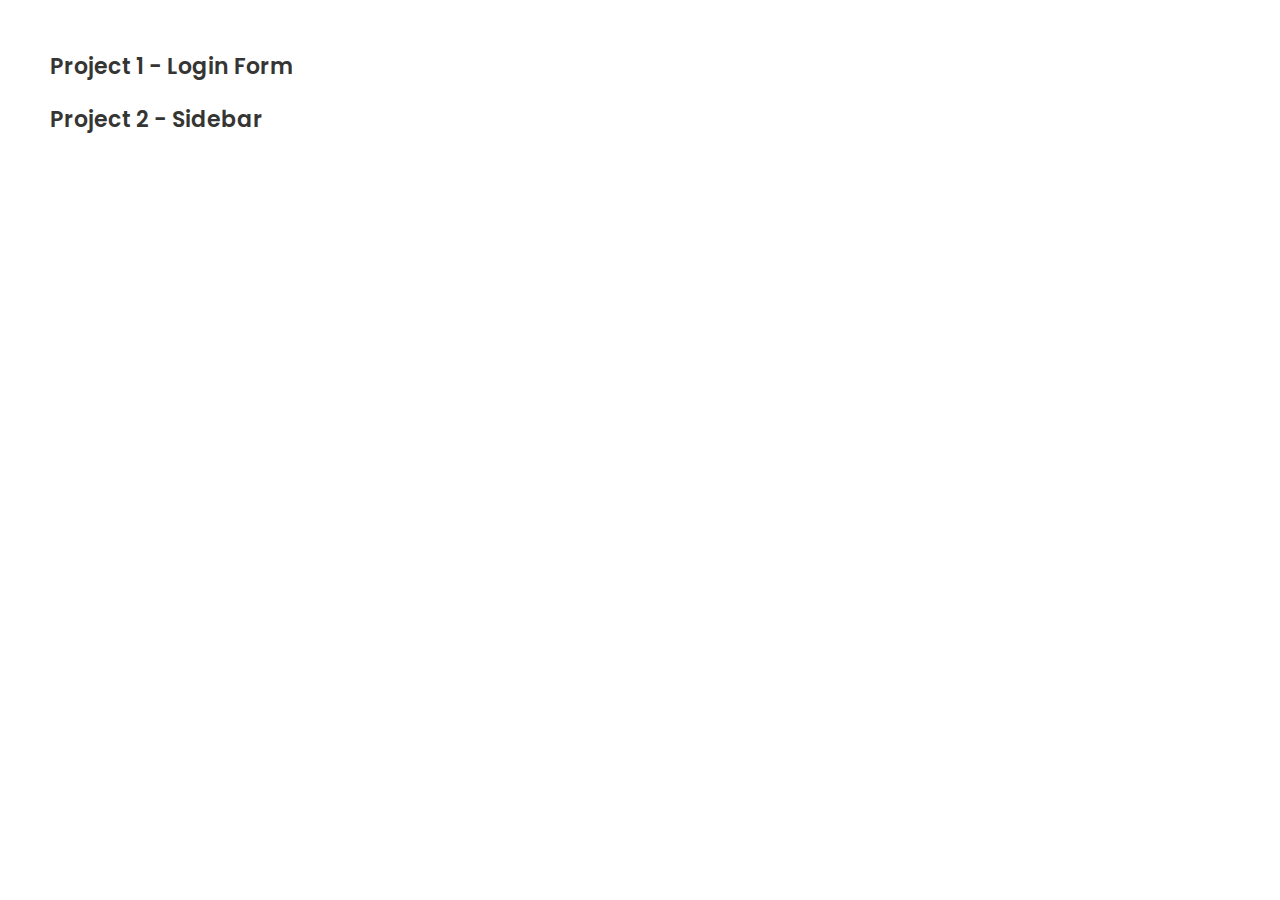
<file: index.html>
<!DOCTYPE html>
<html lang="en">

<head>
    <meta charset="UTF-8">
    <meta http-equiv="X-UA-Compatible" content="IE=edge">
    <meta name="viewport" content="width=device-width, initial-scale=1.0">
    <title>Sidebar</title>
    <link
        href="https://fonts.googleapis.com/css2?family=Poppins:ital,wght@0,100;0,200;0,300;0,400;0,500;0,600;0,700;0,800;0,900;1,100;1,200;1,300;1,400;1,500;1,600;1,700;1,800;1,900&display=swap"
        rel="stylesheet">

    <style>
        * {
            margin: 0;
            padding: 0;
            outline: 0;
            box-sizing: border-box;
        }

        body {
            margin: 0;
            padding: 0;
            font-family: 'Poppins', sans-serif;
        }

        .projects {
            padding: 50px;
        }

        h3 a {
            display: flex;
            text-decoration: none;
            font-size: 22px;
            color: rgb(53, 53, 51);
            font-weight: 600;
            margin-bottom: 20px;
        }
    </style>
</head>

<body>

    <div class="projects">
        <h3> <a href="./LoginForm/index.html">
                Project 1 - Login Form
            </a></h3>
        <h3><a href="./sidebar/index.html">
                Project 2 - Sidebar
            </a></h3>
    </div>

    <!-- JS -->
    <!-- <script src="./static/js/app.js"></script> -->

</body>

</html>
</file>
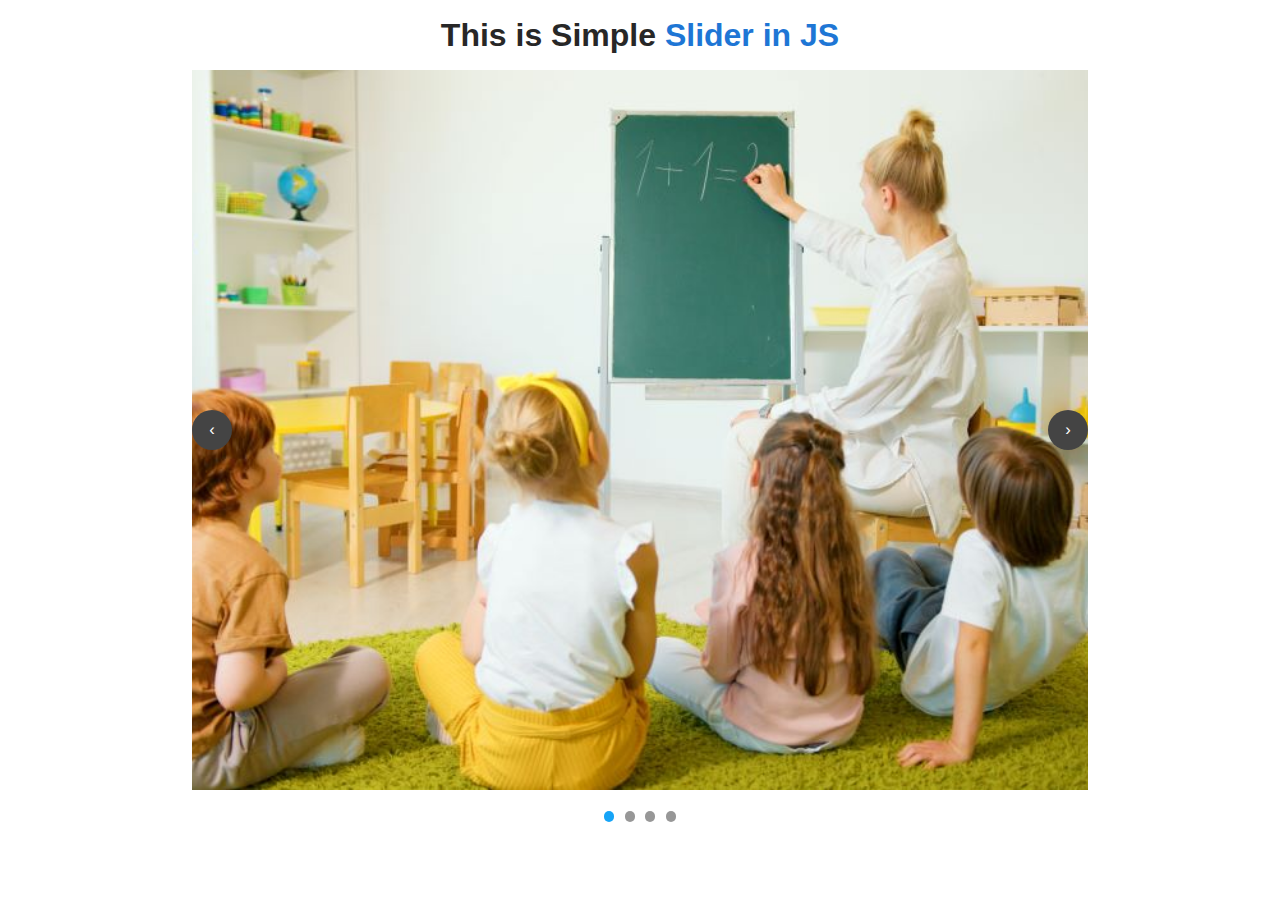
<file: slider/index.html>
<!DOCTYPE html>
<html lang="en">
  <head>
    <meta charset="UTF-8" />
    <meta name="viewport" content="width=device-width, initial-scale=1.0" />
    <title>Slider With JS</title>
    <link rel="stylesheet" href="style.css" />
  </head>
  <body>
    <div class="slider-container">
      <h2 class="heading">This is Simple <span>Slider in JS</span></h2>
      <div class="slider-wrapper">
        <div class="slider-slides">
          <div class="slider-item active">
            <div class="image">
              <img src="./images/1.jpg" alt="Slider 1" />
            </div>
          </div>
          <div class="slider-item">
            <div class="image">
              <img src="./images/2.jpg" alt="Slider 1" />
            </div>
          </div>
          <div class="slider-item">
            <div class="image">
              <img src="./images/3.jpg" alt="Slider 1" />
            </div>
          </div>
          <div class="slider-item">
            <div class="image">
              <img src="./images/4.jpg" alt="Slider 1" />
            </div>
          </div>
        </div>
        <div class="slider-dots">
          <!-- <button class="dot active"><span></span></button>
          <button class="dot"><span></span></button>
          <button class="dot"><span></span></button>
          <button class="dot"><span></span></button> -->
        </div>
        <div class="slider-indicators">
          <button class="prev"><span> &#8249; </span></button>
          <button class="next"><span> &#8250; </span></button>
        </div>
      </div>
    </div>

    <!-- Script -->
    <script src="./app.js"></script>
    <script>
      //   slider();
    </script>
  </body>
</html>
</file>
<file: slider/style.css>
/* Variables */
:root {
  /* Fonts */
  --lato-font: "Lato", sans-serif;
  --montserrate-font: "Montserrat", sans-serif;

  /* Colors */
  --primary: #db4437;
  --secondary: #297b3f;
  --dark: #222222;
  --dark-alt: #444444;
  --light: #ffffff;
  --light-alt: #eeeeee;
  --animate-duration: 1s;
  --animate-delay: 0.9s;

  /* Shadow */
}

/* Default */
* {
  margin: 0;
  padding: 0;
  outline: 0;
  box-sizing: border-box;
  -webkit-font-smoothing: antialiased;
  -moz-osx-font-smoothing: grayscale;
  scrollbar-color: var(--primary) transparent;
  scrollbar-width: thin;
}

*::selection {
  background: var(--dark);
  color: var(--light);
}

::-webkit-scrollbar {
  width: 5px;
  background: var(--dark);
}
::-webkit-scrollbar-thumb {
  background: var(--primary);
}

html {
  scroll-behavior: smooth;
}

body {
  margin: 0;
  padding: 0;
  font-family: var(--lato-font);
  background: var(--light);
  overflow-x: hidden;
  position: relative;
}

h1,
h2,
h3,
h4,
h5,
h6,
a,
p,
b,
i,
u,
ul,
ol,
li,
span {
  margin: 0;
  padding: 0;
  list-style: none;
  text-decoration: none;
  line-height: 100%;
}

a:hover {
  text-decoration: none;
}

img,
video {
  width: 100%;
  height: auto;
}

p {
  font-size: 16px;
  font-weight: 400;
  color: var(--dark-alt);
  line-height: 1.55;
}

p a {
  color: var(--dark);
  transition: 0.5s ease all;
}

p a:hover {
  color: var(--primary);
}

.heading {
  font-size: 2.5vw;
  margin-bottom: 1.5vw;
  margin-top: 1.5vw;
  text-align: center;
  color: #272727;
}

.heading span {
  color: #1e76d5;
}

/* Slider CSS */
.slider-container {
  background: #fff;
  position: relative;
}
.slider-container .slider-wrapper {
  height: 80vh;
  min-height: 300px;
  position: relative;
  width: 70%;
  margin: auto;
}
.slider-container .slider-slides {
  display: flex;
  align-items: center;
  justify-content: center;
  height: 80vh;
  min-height: 300px;
  position: relative;
  width: 100%;
  margin: auto;
}
.slider-container .slider-item {
  width: 100%;
  height: 100%;
  position: absolute;
  top: 0;
  left: 0;
}
.slider-container .slider-item .image {
  width: 100%;
  height: 100%;
}
.slider-container .slider-item .image img {
  height: 100%;
  width: 100%;
  object-fit: cover;
  transition: 0.5s all ease;
}
.slider-container .slider-item.active {
  opacity: 1;
}
.slider-container .slider-item {
  opacity: 0;
  transition: 0.5s all ease;
}
.slider-container .slider-dots {
  margin-top: 1.5vw;
  display: flex;
  align-items: center;
  justify-content: center;
  gap: 0.8vw;
}
.slider-container .slider-dots .dot {
  border: 0;
  background: none;
  cursor: pointer;
}
.slider-container .slider-dots .dot span {
  display: inline-block;
  height: 0.8vw;
  width: 0.8vw;
  background: #979797;
  border-radius: 50%;
}
.slider-container .slider-dots .dot.active span {
  background: #16a4f7;
  border-radius: 50%;
}

.slider-container .slider-indicators {
  display: flex;
  align-items: center;
  justify-content: space-between;
  position: absolute;
  width: 100%;
  top: 50%;
  transform: translateY(-50%);
}

.slider-container .slider-indicators button {
  background: #444444;
  height: 40px;
  width: 40px;
  border-radius: 50%;
  border: 0;
  position: relative;
  cursor: pointer;
  transition: 0.5s all ease;
}

.slider-container .slider-indicators button:hover {
  background: #16a4f7;
}

.slider-container .slider-indicators button span {
  color: #fff;
  font-size: 1.3vw;
}

@media (max-width: 992px) {
  .heading {
    font-size: 40px;
    margin-bottom: 20px;
    margin-top: 20px;
    text-align: center;
    color: #272727;
  }
  .slider-container .slider-wrapper {
    height: 80vh;
    min-height: 300px;
    position: relative;
    width: 90%;
    margin: auto;
  }
  .slider-container .slider-slides {
    display: flex;
    align-items: center;
    justify-content: center;
    height: 80vh;
    min-height: 300px;
    position: relative;
    width: 100%;
    margin: auto;
  }
  .slider-container .slider-dots {
    margin-top: 20px;
    gap: 10px;
  }
  .slider-container .slider-dots .dot span {
    height: 10px;
    width: 10px;
  }
}
</file>
